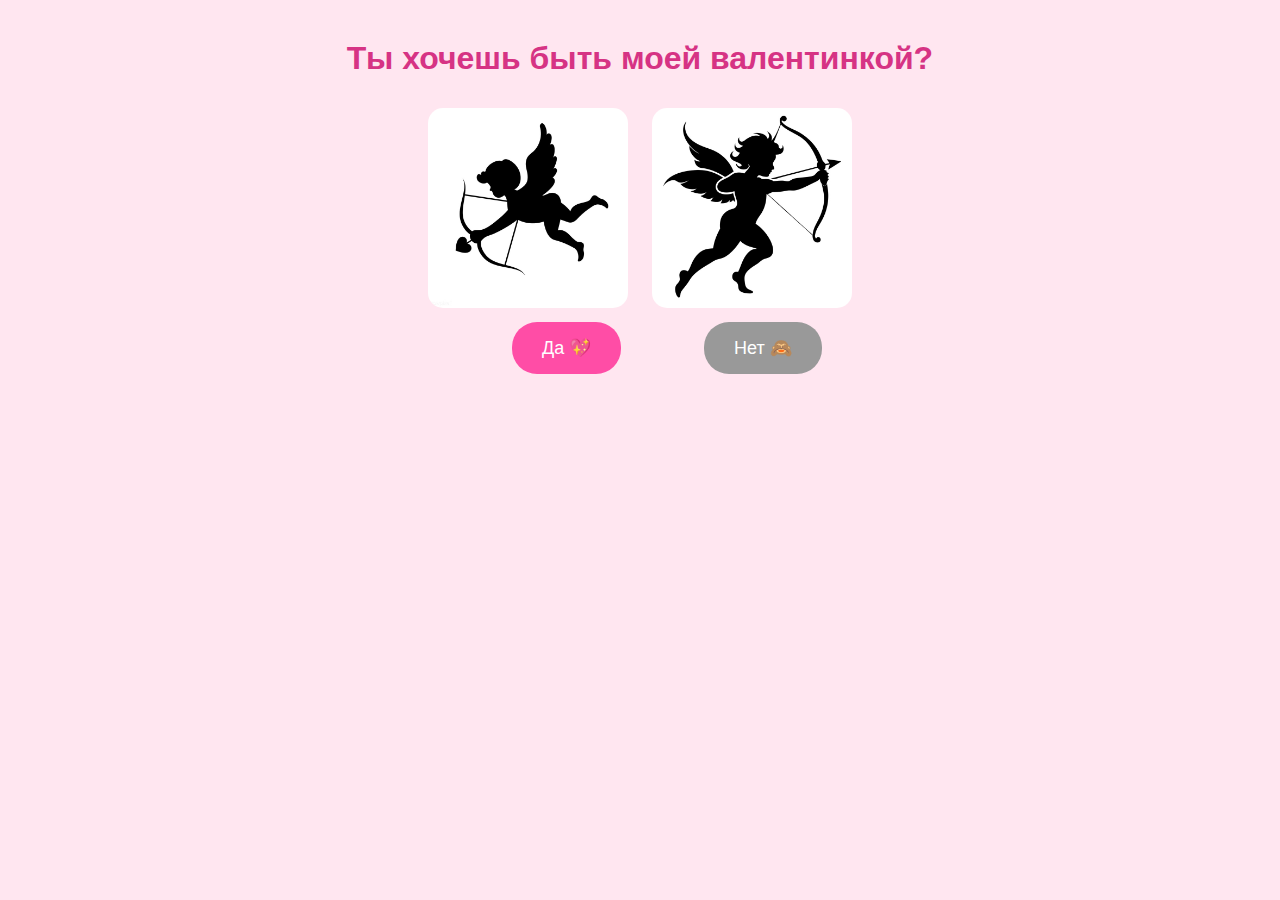
<file: index.html>
<!DOCTYPE html>
<html>
<head>
	<meta charset="utf-8">
	<meta name="viewport" content="width=device-width, initial-scale=1">
	<title>love you</title>
	<link rel="stylesheet" type="text/css" href="style.css">
</head>
<body>
	<h1>Ты хочешь быть моей валентинкой?</h1>
	<img src="1.jpg">
	<img src="2.jpg">

	<div class="button">
		<button id="yesBtn">Да 💖</button>
		<button id="noBtn">Нет 🙈</button>
	</div>
	
	<script src="script.js"></script>

</body>
</html>
</file>
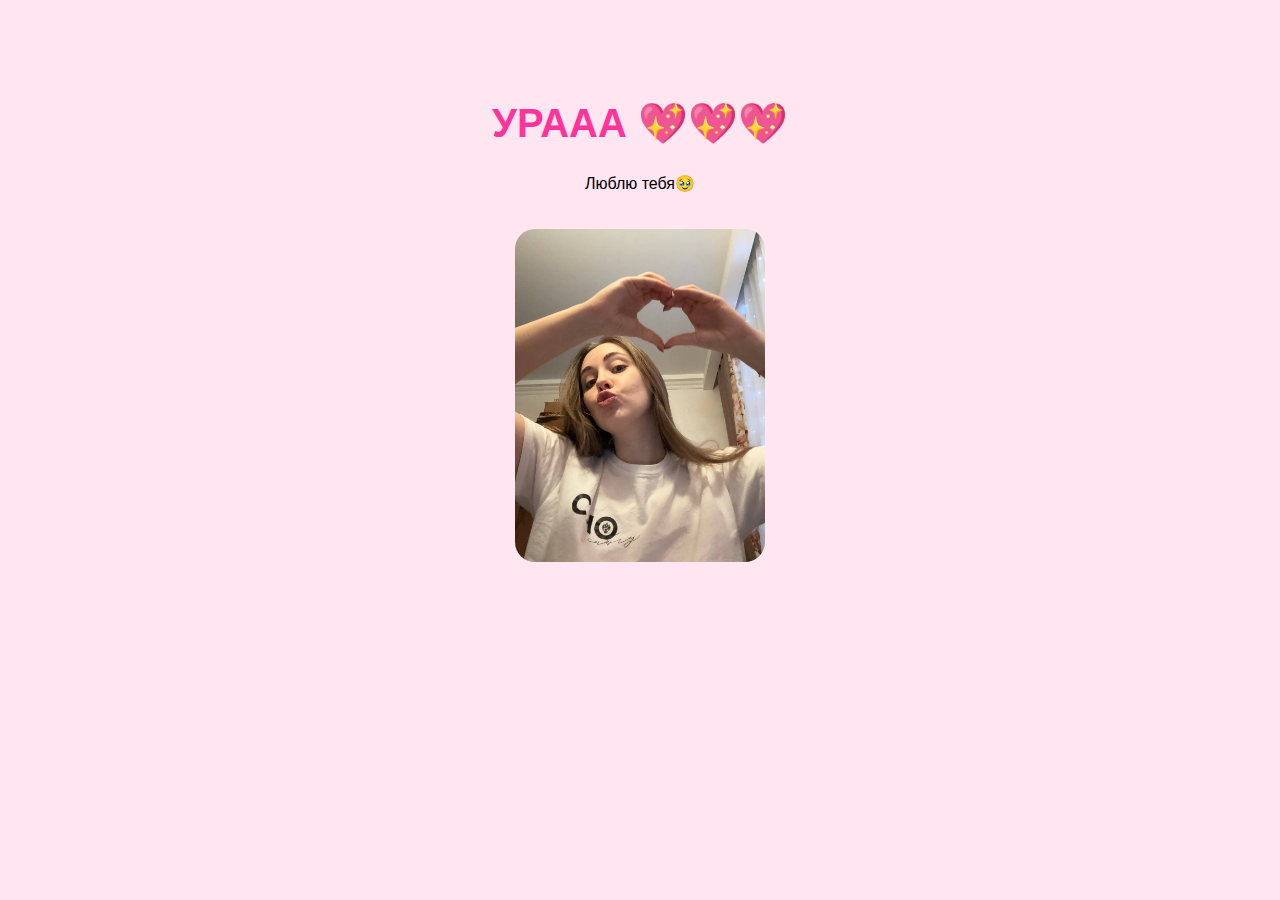
<file: index2.html>
<!DOCTYPE html>
<html>
<head>
	<meta charset="utf-8">
	<meta name="viewport" content="width=device-width, initial-scale=1">
	<title>Ты моя валентинка</title>
</head>
<body>
	<style>
		body {
			background-color: #ffe6f0;
			text-align: center;
			font-family: Arial, sans-serif;
		}
		h1 {
			margin-top: 100px;
			color: #ff3399;
			font-size: 40px;
		}
		img {
			width: 250px;     
			border-radius: 20px;
			margin-top: 20px;
		}
	</style>
</head>
<body>
	<h1>УРААА 💖💖💖</h1>
	<p>Люблю тебя🥹</p>
	<img src="me.jpg">
</body>
</html>

</body>
</html>
</file>
<file: style.css>
body {
	text-align: center;
	font-family: Arial, sans-serif;
	background-color: #ffe6f0;
}

h1 {
	margin-top: 40px;
	color: #d63384;
}

img {
	width: 200px;
	margin: 10px;
	border-radius: 15px;
}

.buttons {
	margin-top: 30px;
	position: relative;
	height: 200px;
}

button {
	padding: 15px 30px;
	font-size: 18px;
	border: none;
	border-radius: 25px;
	cursor: pointer;
	transition: 0.3s ease;
	position: absolute;
}

#yesBtn {
	background-color: #ff4da6;
	color: white;
	left: 40%;
}

#yesBtn:hover {
	transform: scale(1.2);
}

#noBtn {
	background-color: #999;
	color: white;
	left: 55%;
}
</file>
